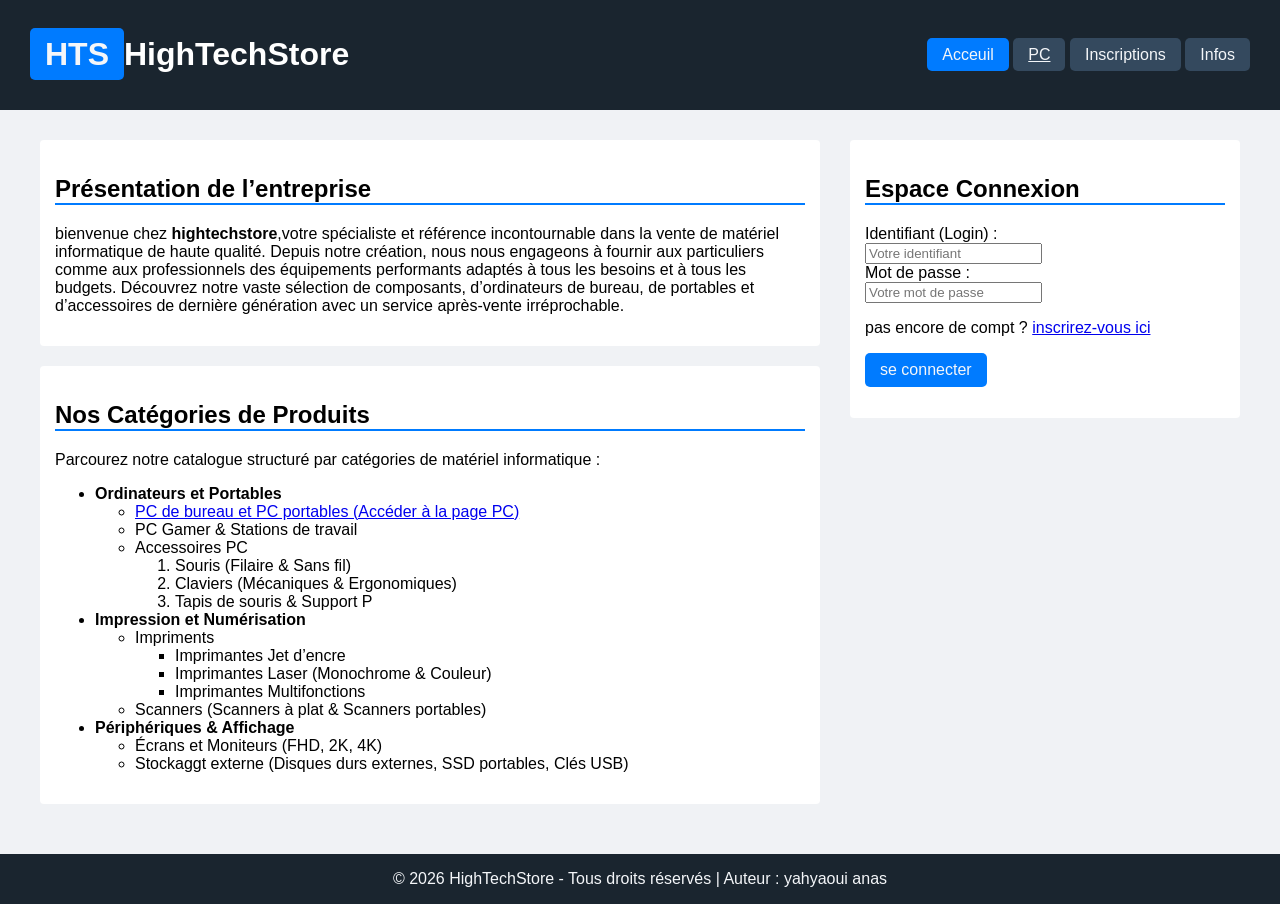
<file: index.html>
<!DOCTYPE html>
<html lang="en">
<head>
    <meta charset="UTF-8">
    <meta name="viewport" content="width=device-width, initial-scale=1.0">
    <title>acceuil</title>
    <link rel="stylesheet" href="style/style.css">
</head>
<body>
    <header>
        <div>
            <h1 style="color: white;"><span class="c1">HTS</span>HighTechStore</h1>
        </div>
        <div>
         <span class="c1">Acceuil</span>
         <a href="pages/pc.html" class="c2">PC</a>
         <span class="c2">Inscriptions</span>
         <span class="c2">Infos</span>
        </div>
    </header>
    <main>
        <div class="c8-">
            <section class="c3">
                <h2 class="h2">Présentation de l’entreprise</h2>
                <p>
                    bienvenue chez <strong>hightechstore</strong>,votre spécialiste et référence incontournable dans la vente de matériel informatique de haute qualité. 
                    Depuis notre création, nous nous engageons à fournir aux particuliers comme aux professionnels des équipements performants adaptés à tous les besoins et à tous les budgets.
                    Découvrez notre vaste sélection de composants, d’ordinateurs de bureau, de portables et d’accessoires de dernière génération avec un service après-vente irréprochable.
                </p>
            </section>
            <section class="c3">
                <h2 class="h2">Nos Catégories de Produits</h2>
                <p>Parcourez notre catalogue structuré par catégories de matériel informatique :</p>
                <ul>
                    <li><strong>Ordinateurs et Portables</strong></li>
                    <ul>
                        <li><a href="pages/pc.html">PC de bureau et PC portables (Accéder à la page PC)</a></li>
                        <li>PC Gamer & Stations de travail</li>
                        <li>Accessoires PC</li>
                        <ol>
                            <li>Souris (Filaire & Sans fil)</li>
                            <li>Claviers (Mécaniques & Ergonomiques)</li>
                            <li>Tapis de souris & Support P</li>
                        </ol>
                    </ul>
                    <li><strong>Impression et Numérisation</strong></li>
                    <ul>
                        <li>Impriments</li>
                        <ul>
                            <li>Imprimantes Jet d’encre</li>
                            <li>Imprimantes Laser (Monochrome & Couleur)</li>
                            <li>Imprimantes Multifonctions</li>
                        </ul>
                        <li>Scanners (Scanners à plat & Scanners portables)</li>
                    </ul>
                    <li><strong>Périphériques & Affichage</strong></li>
                    <ul>
                        <li>Écrans et Moniteurs (FHD, 2K, 4K)</li>
                        <li>Stockaggt externe (Disques durs externes, SSD portables, Clés USB)</li>
                    </ul>
                </ul>
            </section>
        </div>
            
       
        <aside class="c3">
            <h2 class="h2">Espace Connexion</h2>
            <form action="#" method="post">
                <div>
                <label for="login">Identifiant (Login) :</label>
                </div>
                <div>
                    <input type="text"  name="login" placeholder="Votre identifiant" required>
                </div>
                    
                
                <div>
                   <label for="password">Mot de passe :</label>
                </div>
                <div>
                     <input type="password"  name="password" placeholder="Votre mot de passe" required>
                </div>
            </form>
            <p>pas encore de compt ? <a href="pages/inscription.html">inscrirez-vous ici</a></p>
            <p class="c11">se connecter</p>
        </aside>


    </main>
    <footer>
        <p>© 2026 HighTechStore - Tous droits réservés | Auteur : yahyaoui anas</p>
    </footer>
</body>
</html>
</file>
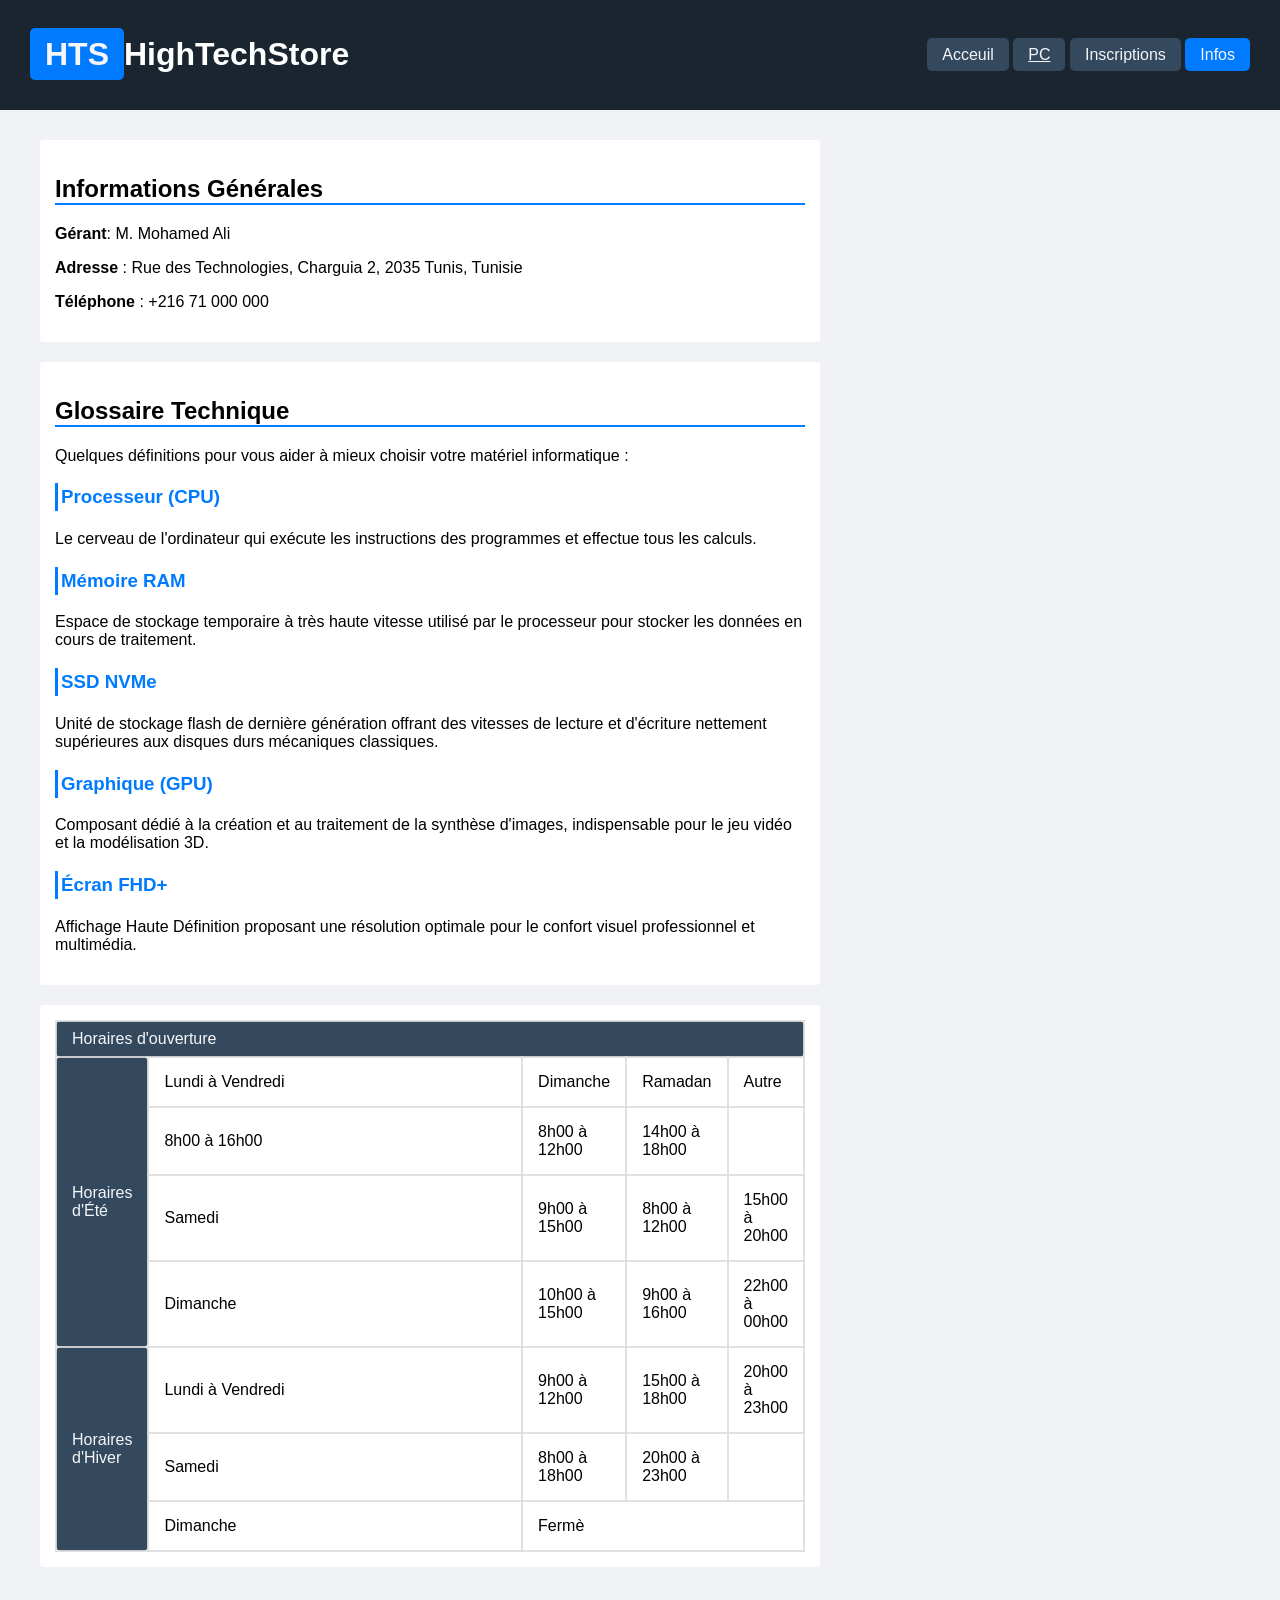
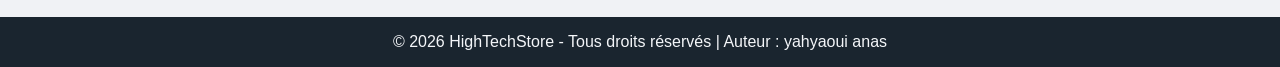
<file: pages/info.html>
<!DOCTYPE html>
<html lang="en">
<head>
    <meta charset="UTF-8">
    <meta name="viewport" content="width=device-width, initial-scale=1.0">
    <title>Infos</title>
    <link rel="stylesheet" href="../style/style.css">
    
</head>
<body>
    <header>
        <div>
            <h1 style="color: white;"><span class="c1">HTS</span>HighTechStore</h1>
        </div>
        <div>
         <span class="c2">Acceuil</span>
         <a href="pages/pc.html" class="c2">PC</a>
         <span class="c2">Inscriptions</span>
         <span class="c1">Infos</span>
        </div>
    </header>
    <main>
        <div class="c10">
            <section class="c3">
              <h2 class="h2">Informations Générales</h2>
              <p><strong>Gérant</strong>: M. Mohamed Ali</p>
              <p><strong>Adresse </strong>: Rue des Technologies, Charguia 2, 2035 Tunis, Tunisie</p>
              <p><strong>Téléphone </strong>: +216 71 000 000</p>
            </section>
            <section class="c3">
               <h2 class="h2">Glossaire Technique</h2>
               <p>Quelques définitions pour vous aider à mieux choisir votre matériel informatique :</p>
               <h3 class="h3">Processeur (CPU)</h3>
               <p>Le cerveau de l'ordinateur qui exécute les instructions des programmes et effectue tous les calculs.</p>
               <h3 class="h3">Mémoire RAM</h3>
               <p>Espace de stockage temporaire à très haute vitesse utilisé par le processeur pour stocker les données en cours de traitement.</p>
               <h3 class="h3">SSD NVMe</h3>
               <p>Unité de stockage flash de dernière génération offrant des vitesses de lecture et d'écriture nettement supérieures aux disques durs mécaniques classiques.</p>
               <h3 class="h3">Graphique (GPU)</h3>
               <p>Composant dédié à la création et au traitement de la synthèse d'images, indispensable pour le jeu vidéo et la modélisation 3D.</p>
               <h3 class="h3">Écran FHD+</h3>
               <p>Affichage Haute Définition proposant une résolution optimale pour le confort visuel professionnel et multimédia.</p>
            </section>
            <section class="c3">
                <table>
                    <thead>
                     <tr>
                        <td colspan="5" class="c2">Horaires d'ouverture</td>
                     </tr>
                    </thead>
                    <tbody>
                        <tr>
                         <td rowspan="4" class="c2">Horaires d'Été</td>
                         <td>Lundi à Vendredi</td>
                         <td>Dimanche </td>
                         <td>Ramadan</td>
                         <td>Autre</td>
                        </tr>
                        <tr>
                         <td>8h00 à 16h00</td>
                         <td>8h00 à 12h00</td>
                         <td>14h00 à 18h00</td>
                         <td></td>
                        </tr>
                        <tr>
                         <td>Samedi</td>
                         <td>9h00 à 15h00</td>
                         <td>8h00 à 12h00</td>
                         <td>15h00 à 20h00</td>
                        </tr>
                        <tr>
                         <td>Dimanche</td>
                         <td>10h00 à 15h00</td>
                         <td>9h00 à 16h00</td>
                         <td>22h00 à 00h00</td>
                        </tr>
                        <tr>
                         <td rowspan="3" class="c2">Horaires d'Hiver</td>
                         <td>Lundi à Vendredi</td>
                         <td>9h00 à 12h00</td>
                         <td>15h00 à 18h00</td>
                         <td>20h00 à 23h00</td>
                        </tr>
                        <tr>
                         <td>Samedi</td>
                         <td>8h00 à 18h00</td>
                         <td>20h00 à 23h00</td>
                         <td></td>
                        </tr>
                        <tr>
                          <td>Dimanche</td>
                          <td colspan="3">Fermè</td>
                        </tr> 
                    </tbody>

                </table>
            </section>

        </div>
    </main>
    <footer>
        <p>© 2026 HighTechStore - Tous droits réservés | Auteur : yahyaoui anas</p>
    </footer>
</body>
</html>
</file>
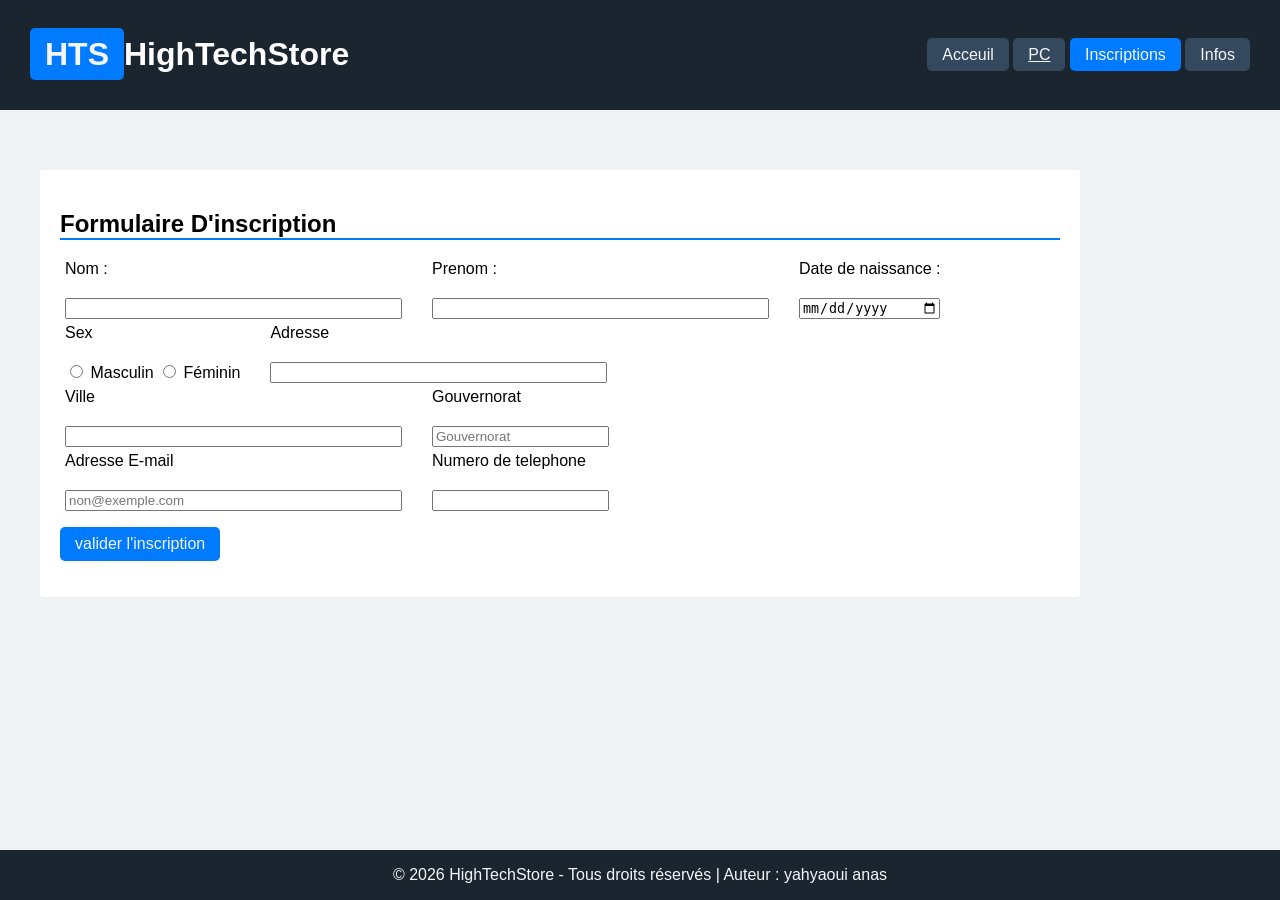
<file: pages/inscription.html>
<!DOCTYPE html>
<html lang="en">
<head>
    <meta charset="UTF-8">
    <meta name="viewport" content="width=device-width, initial-scale=1.0">
    <title>inscription</title>
    <link rel="stylesheet" href="../style/style.css">
</head>
<body>
    <header>
        <div>
            <h1 style="color: white;"><span class="c1">HTS</span>HighTechStore</h1>
        </div>
        <div>
         <span class="c2">Acceuil</span>
         <a href="pages/pc.html" class="c2">PC</a>
         <span class="c1">Inscriptions</span>
         <span class="c2">Infos</span>
        </div>
    </header>
    <main>
        <section class="c7">
            <h2 class="h2">Formulaire D'inscription</h2>
            <form action="#" method="post">
                <div class="c9">
                    <div class="c8">
                     <label for="type">Nom :</label>
                     <input type="text" size="40px">
                    </div>
                    <div class="c8">
                     <label for="type">Prenom :</label>
                     <input type="text" size="40px">
                    </div>
                    <div class="c8">
                      <label for="naissance">Date de naissance :</label>
                      <input type="date" size="40px">
                    </div>
                </div>
                <div class="c9">
                    <div class="c8">
                      <label>Sex</label>
                      <div>
                         <label><input type="radio" size="40px"> Masculin</label>
                         <label><input type="radio" size="40px"> Féminin</label>
                        </div>
                    </div>
                    <div class="c8">
                      <label for="type">Adresse</label>
                      <input type="text" size="40px">
                    </div>
                </div>
                <div class="c9">
                    <div class="c8">
                      <label for="type">Ville</label>
                      <input type="text" size="40px">
                    </div>
                    <div class="c8">
                      <label for="text">Gouvernorat</label>
                       <input type="number" placeholder="Gouvernorat" size="40px">
                    </div>
                </div>
                <div class="c9">
                    <div class="c8">
                      <label for="type">Adresse E-mail</label>
                      <input type="text" placeholder="non@exemple.com" size="40px">
                    </div>
                    <div class="c8">
                       <label for="type">Numero de telephone</label>
                       <input type="number" size="40px">
                    </div>
                </div>
                <div>
                    <p class="c11">valider l'inscription</p>
                </div>
            </form>
        </section>

    </main>
    <footer>
        <p>© 2026 HighTechStore - Tous droits réservés | Auteur : yahyaoui anas</p>
    </footer>
</body>
</html>
</file>
<file: style/style.css>
:root { 
    /* Couleurs principales & Thème */ --primary-color: #007bff;  /* Bleu principal(Boutons,Liens au survol, bordures)*/ --primary-hover: #0056b3;        /* Bleu foncé (Effet survol bouton/lien) */ --dark-header: #1a252f;        /* Fond En-tête, Pied de page, Titre tableau */ --dark-nav: #2c3e50;             /* Fond des boutons du menu de navigation */ --dark-sub-header: #34495e;      /* Sous-titres du tableau des horaires */ 
     
    /* Couleurs de fond */ --bg-body: #f4f6f9;              /* Fond général de la page */ --bg-card: #ffffff;              /* Fond des cartes / conteneurs */ --bg-search: #e9ecef;            /* Fond de la barre de recherche */ --bg-placeholder: #e2e8f0;       /* Fond des emplacements d'images */ 
     
    /* Couleurs de texte */ --text-primary: #333333;         /* Couleur de texte principal */ --text-muted: #4a5568;           /* Texte de définition / secondaire */ --text-light: #ffffff;           /* Texte clair sur fond sombre */ --text-placeholder: #64748b;     /* Texte des images d'illustration */ --text-price: #d9534f;           /* Rouge pour l'affichage des prix */ 
     
    /* Couleurs de bordures */ --border-color: #dddddd;         /* Bordures des cartes */ --border-table: #cccccc;         /* Bordures des tableaux */ 
 --border-placeholder: #cbd5e1;   /* Bordures des espaces images */
}

body {
    display: grid;
    grid-template-columns: auto;
    grid-template-rows: auto 1fr auto; 
    font-family: Arial, Helvetica, sans-serif;
    margin: 0;
    min-height: 100vh;
    background-color: #f0f2f5   
}

.h2 {
    border-bottom:2px solid #007bff;
}
.c1 {
    border-radius: 5px;
    background-color: #007bff;
    color: #f4f6f9 ;
    align-items: center;
    padding: 8px 15px;   
}

.c11 { 
    border-radius: 5px;
    background-color: #007bff;
    color: #f4f6f9 ;
    align-items: center;
    padding: 8px 15px;
    width: fit-content;
}

.c12 {
    border-radius: 5px;
    background-color: #007bff;
    color: #f4f6f9 ;
    align-items: center;
    padding: 5px 5px;
    width: fit-content;
}

.c2 {
    border-radius: 5px;
    background-color:#34495e ;
    color: #f4f6f9;
    align-items: center;
    width: max-content;
    padding: 8px 15px ;
}


header {
    display: flex;
    flex-direction: column;
    align-items: center;
    gap: 10px;
    background-color: #1a252f;
    padding: 15px;
    
}

footer {
    display: flex;
    background: #1a252f;
    color:#f4f6f9 ;
    justify-content: center;
    
}

main {
    display: grid;
    grid-template-columns: 1fr;
    gap: 20px;
    padding: 15px;
    width: 100%;
    max-width: 1200px;
    margin: 0 auto;    
}

.c3 {
    border-radius: 4px;
    background-color:#ffffff;
    padding: 15px; 
    margin-bottom:20px ;  
}

.c4 {
   
    border-radius: 4px;
    background-color: #dddd;
    padding: 15px;
    margin-bottom: 20px;   
}
    
.c5 {
    color: #d9534f;
}
.c7 {
    
    border-radius: 4px;
    background-color: #ffffff;
    padding: 20px;
    margin: 30px auto;
    width: 1000px;
}
.c8 {
    display: flex;
    flex-direction: column;
    gap: 20px;
}
.c9 {
    display: flex;
    flex-direction: column;
    gap: 30px;
    border: 1px;
    margin: 5px;
    width: auto;
}
.c10 {
    display: flex;
    flex-direction: column;
}
.h3 {
    color: #007bff;
    border-left: 3px solid #007bff;
    padding: 3px;
}
table,th,td {
    border: 2px solid #dddd ;
    border-collapse: collapse;
    padding: 15px;
    width: 100%;
}

th {
    color: white;
}

thead {
    background: #2c3e50;
    height: 10px ;
}
img {
    width: 80px;
    height: 70px;
}

@media (min-width: 768px) {

    
    header {
        
        flex-direction: row; 
        justify-content: space-between; 
        padding: 15px 30px;
        
    }

  
    main {
      
        grid-template-columns: 2fr 1fr; 
        gap: 30px;
        padding: 30px;
        align-items: start; 
    }
    .c9 {
        display: flex;
        flex-direction: row;

    }

    
   
}
</file>
